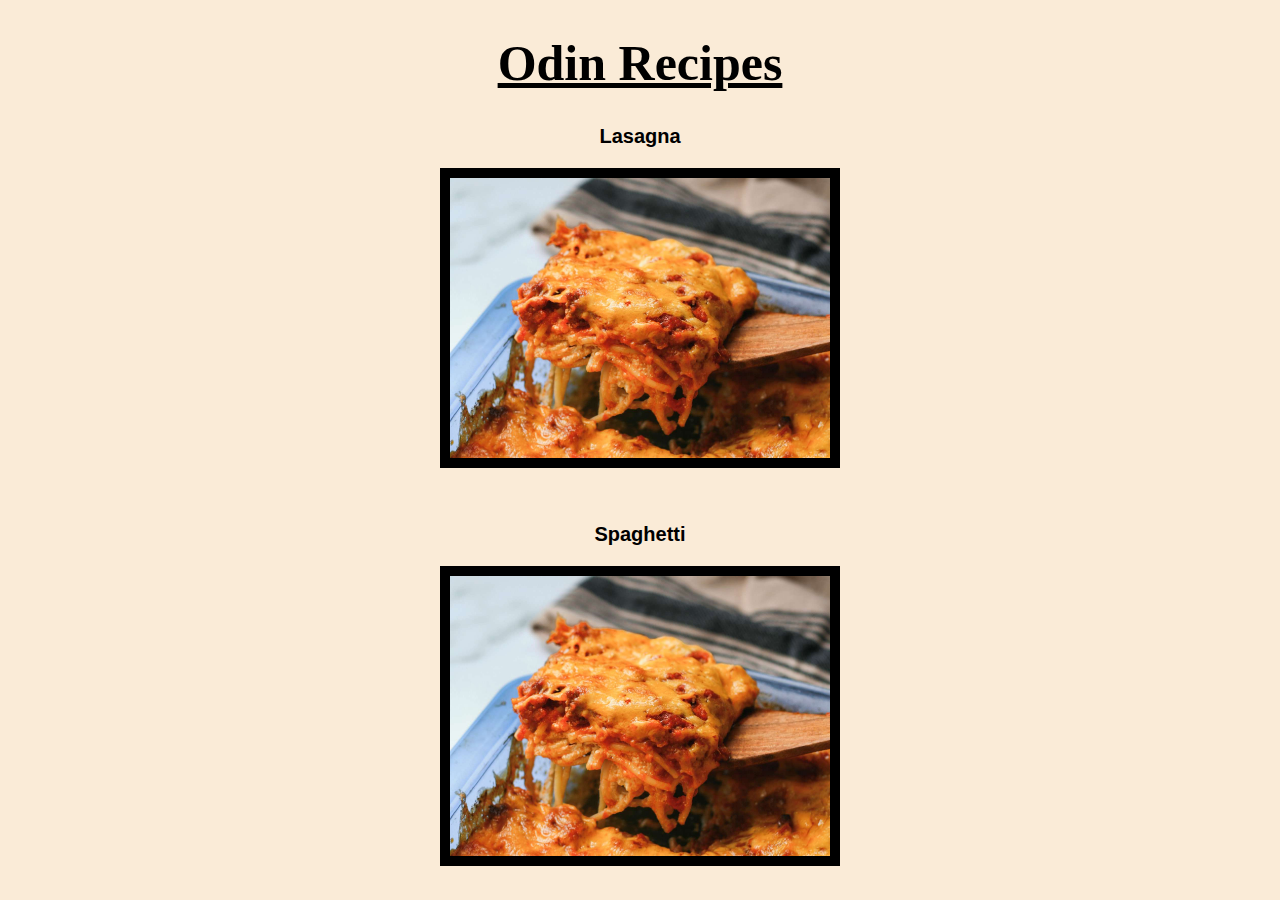
<file: index.html>
<!DOCTYPE html>
<html lang="en">
  <head>
    <meta charset="UTF-8" />
    <meta name="viewport" content="width=device-width, initial-scale=1.0" />
    <link rel="stylesheet" href="styles.css" />
    <title>Odin Recipes</title>
  </head>
  <body>
    <div class="title">
      <h1 id="heading1"><u>Odin Recipes</u></h1>
    </div>
    <div class="list">
      <p><a href="recipes/lasagna.html" target="_blank">Lasagna</a></p>
      <img src="images/Pasta.png" class="picture" />
      <div class="list2">
        <p><a href="recipes/spaghetti.html" target="_blank">Spaghetti</a></p>
        <img src="images/Pasta.png" class="picture" />
      </div>
    </div>
  </body>
</html>
</file>
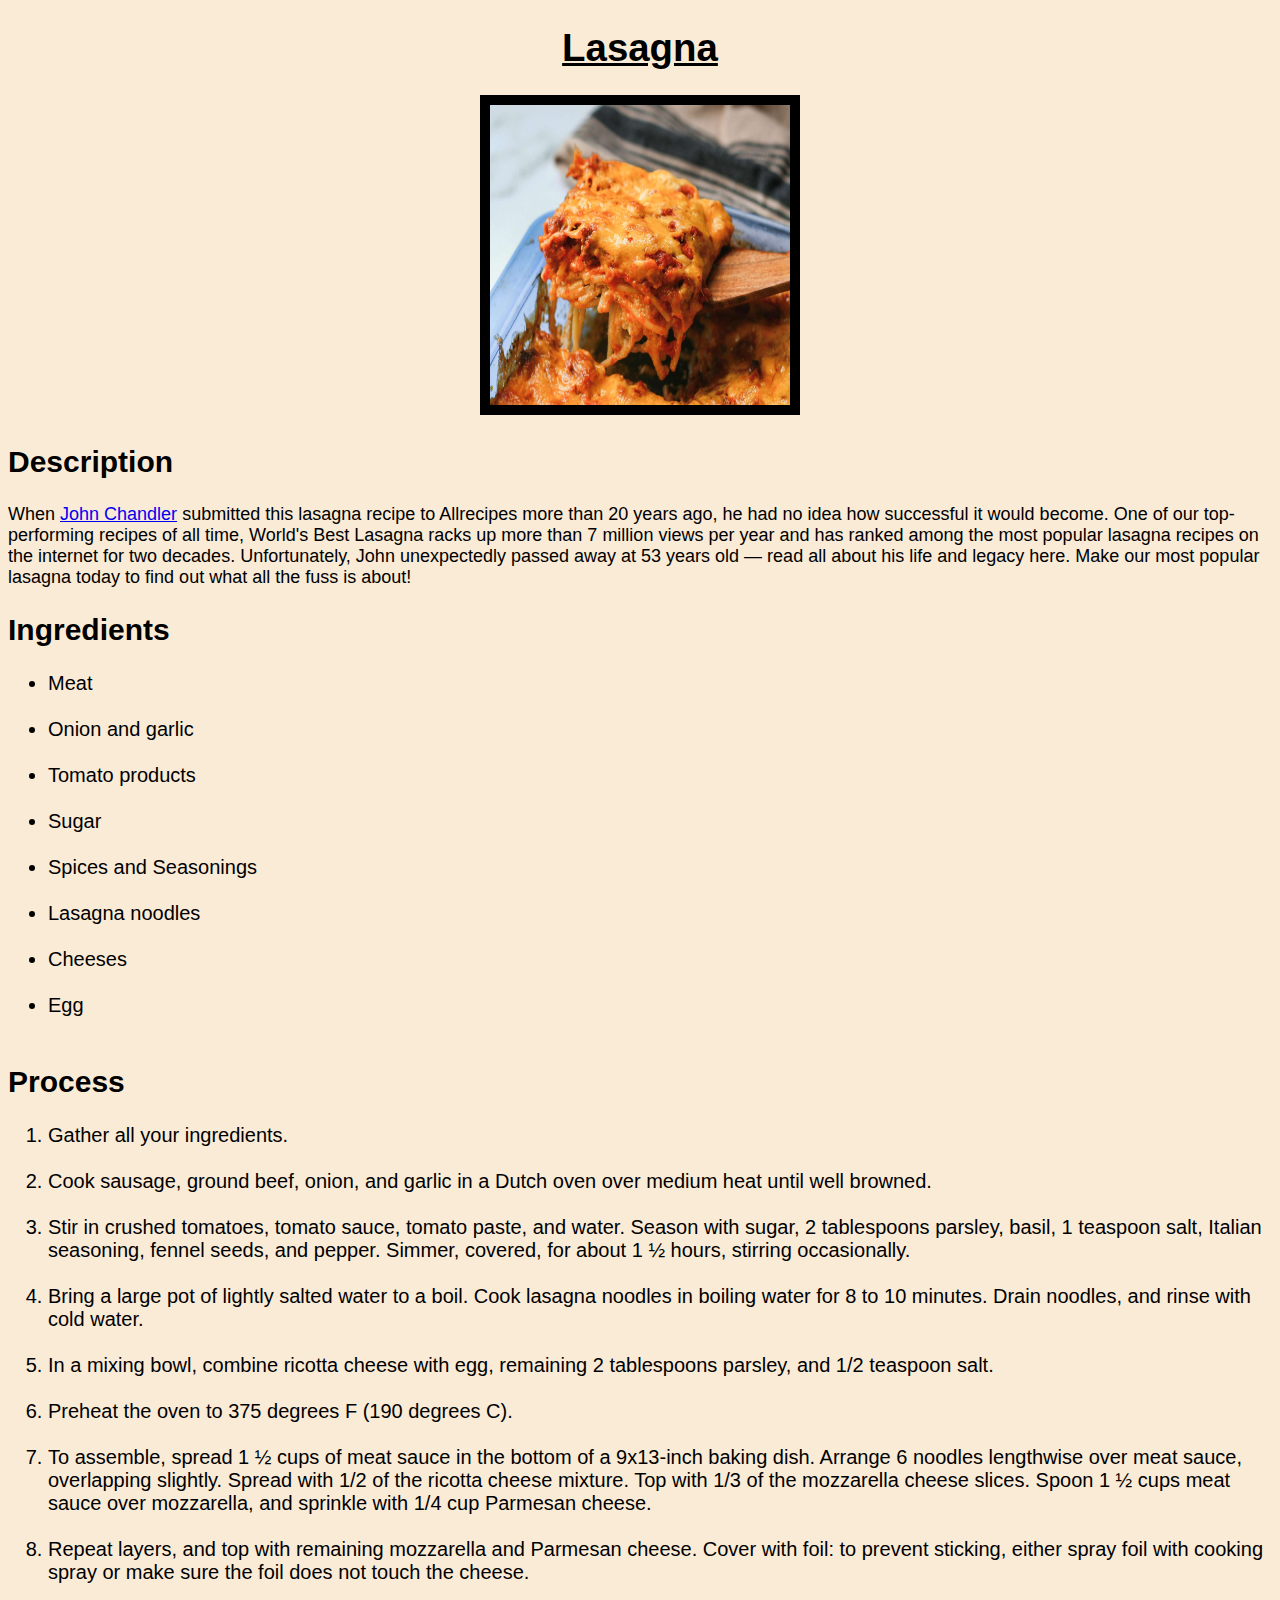
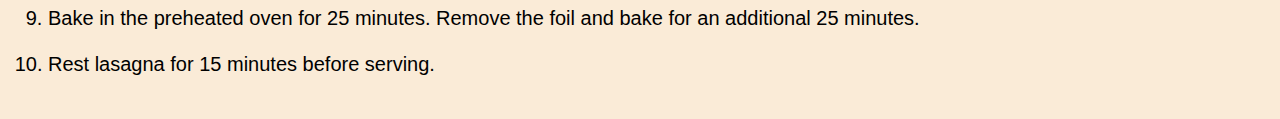
<file: recipes/lasagna.html>
<!DOCTYPE html>
<html lang="en">
  <head>
    <meta charset="UTF-8" />
    <meta name="viewport" content="width=device-width, initial-scale=1.0" />
    <title>Lasagna</title>
    <link rel="stylesheet" href="style2.css" />
  </head>
  <body>
    <div class="Heading">
      <h1><u>Lasagna</u></h1>
      <img src="../images/Pasta.png" id="picture" alt="a picture of lasagna" />
    </div>
    <div class="body">
      <h2>Description</h2>
      <p>
        When
        <a
          href="https://medium.com/@lorenboggs7/my-favorites-dinner-a316bf6f286f"
          >John Chandler</a
        >
        submitted this lasagna recipe to Allrecipes more than 20 years ago, he
        had no idea how successful it would become. One of our top-performing
        recipes of all time, World's Best Lasagna racks up more than 7 million
        views per year and has ranked among the most popular lasagna recipes on
        the internet for two decades. Unfortunately, John unexpectedly passed
        away at 53 years old — read all about his life and legacy here. Make our
        most popular lasagna today to find out what all the fuss is about!
      </p>
    </div>
    <div class="Process">
      <h2>Ingredients</h2>
      <ul>
        <li>Meat</li>
        <br />
        <li>Onion and garlic</li>
        <br />
        <li>Tomato products</li>
        <br />
        <li>Sugar</li>
        <br />
        <li>Spices and Seasonings</li>
        <br />
        <li>Lasagna noodles</li>
        <br />
        <li>Cheeses</li>
        <br />
        <li>Egg</li>
        <br />
      </ul>
      <h2 id="process">Process</h2>
      <ol>
        <li>Gather all your ingredients.</li>
        <br />
        <li>
          Cook sausage, ground beef, onion, and garlic in a Dutch oven over
          medium heat until well browned.
        </li>
        <br />
        <li>
          Stir in crushed tomatoes, tomato sauce, tomato paste, and water.
          Season with sugar, 2 tablespoons parsley, basil, 1 teaspoon salt,
          Italian seasoning, fennel seeds, and pepper. Simmer, covered, for
          about 1 ½ hours, stirring occasionally.
        </li>
        <br />
        <li>
          Bring a large pot of lightly salted water to a boil. Cook lasagna
          noodles in boiling water for 8 to 10 minutes. Drain noodles, and rinse
          with cold water.
        </li>
        <br />
        <li>
          In a mixing bowl, combine ricotta cheese with egg, remaining 2
          tablespoons parsley, and 1/2 teaspoon salt.
        </li>
        <br />
        <li>Preheat the oven to 375 degrees F (190 degrees C).</li>
        <br />
        <li>
          To assemble, spread 1 ½ cups of meat sauce in the bottom of a
          9x13-inch baking dish. Arrange 6 noodles lengthwise over meat sauce,
          overlapping slightly. Spread with 1/2 of the ricotta cheese mixture.
          Top with 1/3 of the mozzarella cheese slices. Spoon 1 ½ cups meat
          sauce over mozzarella, and sprinkle with 1/4 cup Parmesan cheese.
        </li>
        <br />
        <li>
          Repeat layers, and top with remaining mozzarella and Parmesan cheese.
          Cover with foil: to prevent sticking, either spray foil with cooking
          spray or make sure the foil does not touch the cheese.
        </li>
        <br />
        <li>
          Bake in the preheated oven for 25 minutes. Remove the foil and bake
          for an additional 25 minutes.
        </li>
        <br />
        <li>Rest lasagna for 15 minutes before serving.</li>
        <br />
      </ol>
    </div>
  </body>
</html>
</file>
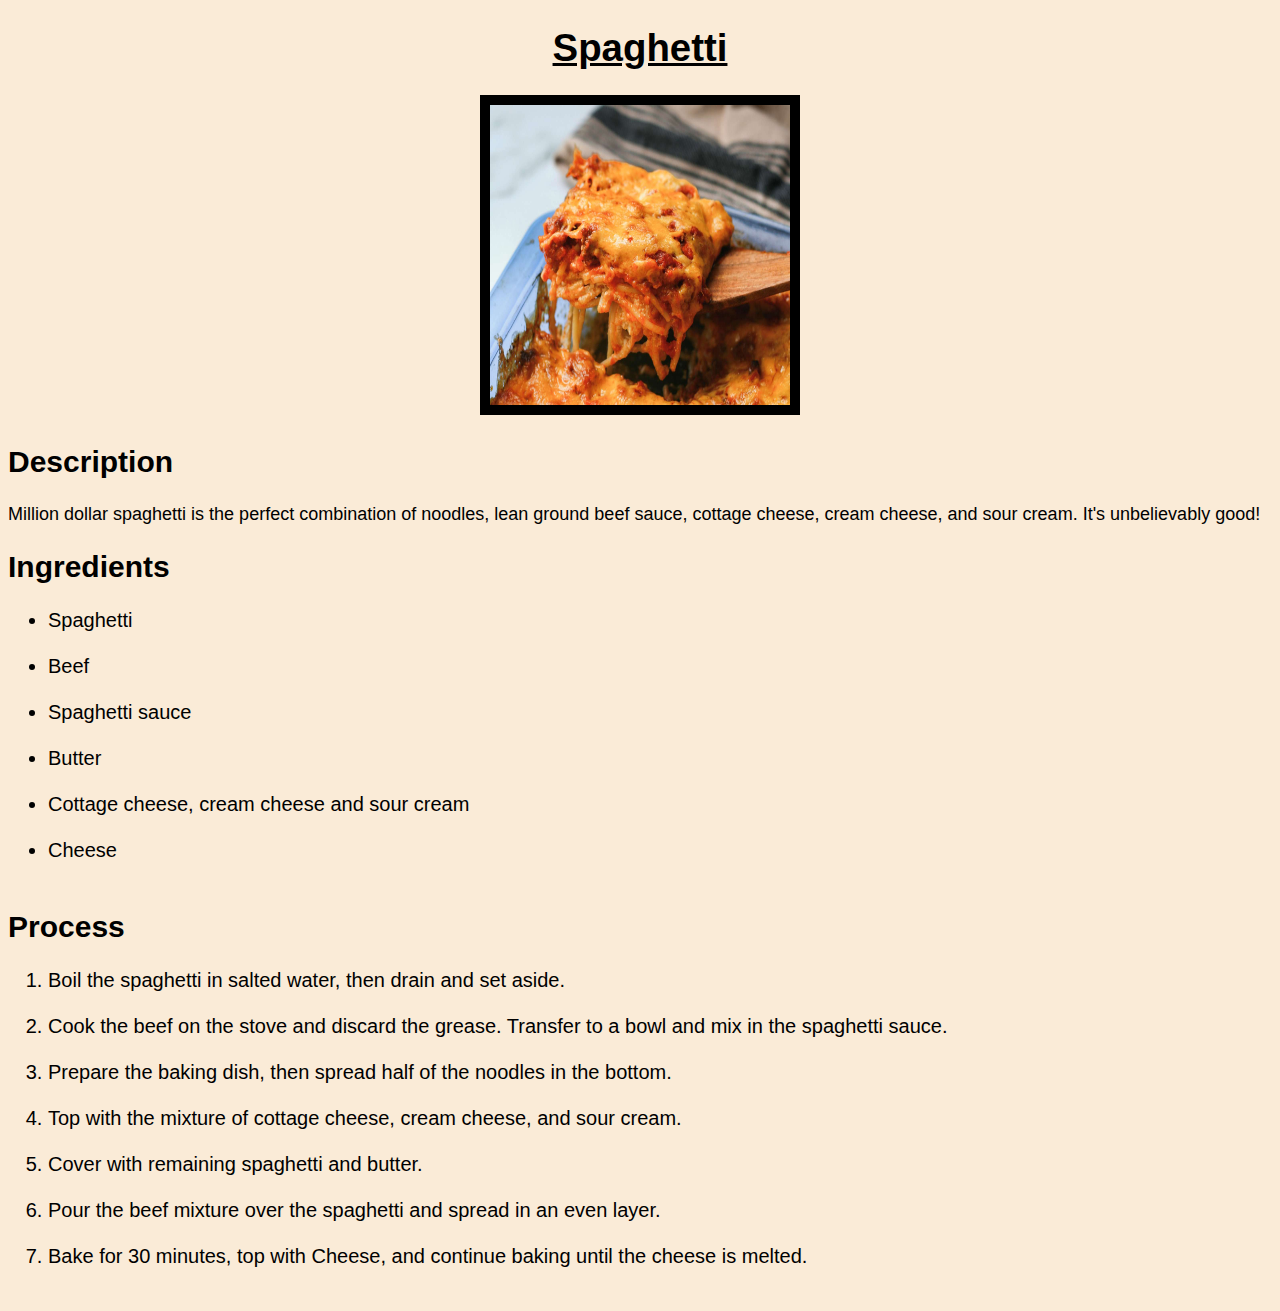
<file: recipes/spaghetti.html>
<!DOCTYPE html>
<html lang="en">
  <head>
    <meta charset="UTF-8" />
    <meta name="viewport" content="width=device-width, initial-scale=1.0" />
    <title>Spaghetti</title>
    <link rel="stylesheet" href="style3.css" />
  </head>
  <body>
    <div class="heading">
      <h1><u>Spaghetti</u></h1>
      <img src="../images/Pasta.png" alt="image of spaghetti" />
    </div>
    <div class="body">
      <h2>Description</h2>
      <p>
        Million dollar spaghetti is the perfect combination of noodles, lean
        ground beef sauce, cottage cheese, cream cheese, and sour cream. It's
        unbelievably good!
      </p>
    </div>
    <div class="process">
      <h2>Ingredients</h2>
      <ul>
        <li>Spaghetti</li>
        <br />
        <li>Beef</li>
        <br />
        <li>Spaghetti sauce</li>
        <br />
        <li>Butter</li>
        <br />
        <li>Cottage cheese, cream cheese and sour cream</li>
        <br />
        <li>Cheese</li>
        <br />
      </ul>
      <h2 id="process">Process</h2>
      <ol>
        <li>Boil the spaghetti in salted water, then drain and set aside.</li>
        <br />
        <li>
          Cook the beef on the stove and discard the grease. Transfer to a bowl
          and mix in the spaghetti sauce.
        </li>
        <br />
        <li>
          Prepare the baking dish, then spread half of the noodles in the
          bottom.
        </li>
        <br />
        <li>
          Top with the mixture of cottage cheese, cream cheese, and sour cream.
        </li>
        <br />
        <li>Cover with remaining spaghetti and butter.</li>
        <br />
        <li>
          Pour the beef mixture over the spaghetti and spread in an even layer.
        </li>
        <br />
        <li>
          Bake for 30 minutes, top with Cheese, and continue baking until the
          cheese is melted.
        </li>
        <br />
      </ol>
    </div>
  </body>
</html>
</file>
<file: styles.css>
* {
    background-color: antiquewhite;
    box-sizing: border-box;
}

.title {
    text-align: center;
    font-size: 25px;
    color: black;
}

.picture {
    height: 300px;
    width: 400px;
    margin-right: auto;
    margin-left: auto;
    border: 10px solid black;
}

.list {
    text-align: center;
    font-size: 20px;
    text-decoration: none;
}

.list2 {
    margin-top: 50px;
}

a {
    text-decoration: none;
    color: black;
    font-weight: bolder;
    font-family: sans-serif;
}
</file>
<file: recipes/style2.css>
* {
    background-color: antiquewhite;
}


.Heading {
    text-align: center;
    align-items: center;
    font-family: sans-serif;
    font-weight: bolder;
    font-size: larger;
}

#picture {
    height: 300px;
    width: 300px;
    border: 10px solid black;
}

.body {
    font-family: sans-serif;
}

h2 {
    font-size: 30px;
}

p {
    font-size: large;
}

.Process {
    font-family: sans-serif;
    font-size: 20px;
}

#process {
    font-size: 30px;
}
</file>
<file: recipes/style3.css>
* {
    background-color: antiquewhite;
}

.heading {
    text-align: center;
    align-items: center;
    font-family: sans-serif;
    font-weight: bolder;
    font-size: larger;
}

img {
    height: 300px;
    width: 300px;
    border: 10px solid black;
}

.body {
    font-family: sans-serif;

}

h2 {
    font-size: 30px;
}

p {
    font-size: large;
}

.process {
    font-family: sans-serif;
    font-size: 20px;
}

#process {
    font-size: 30px;
}
</file>
